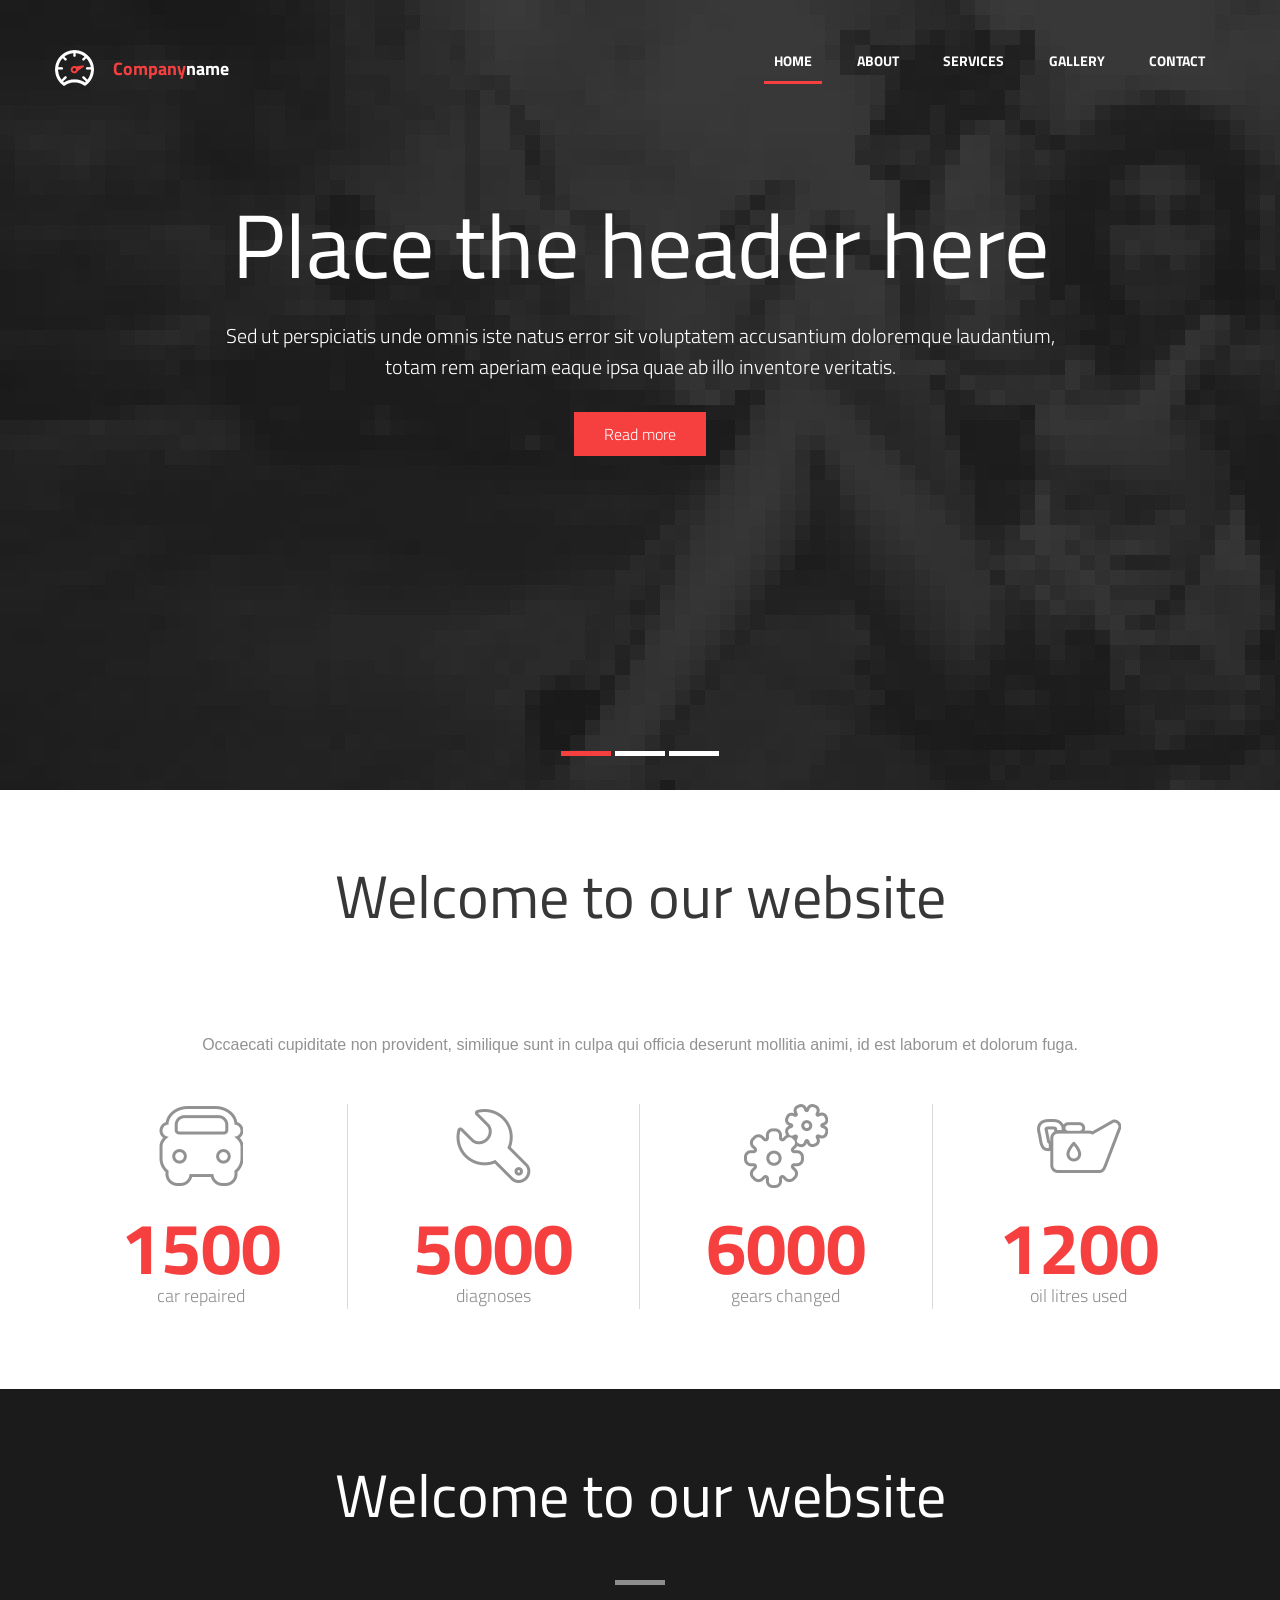
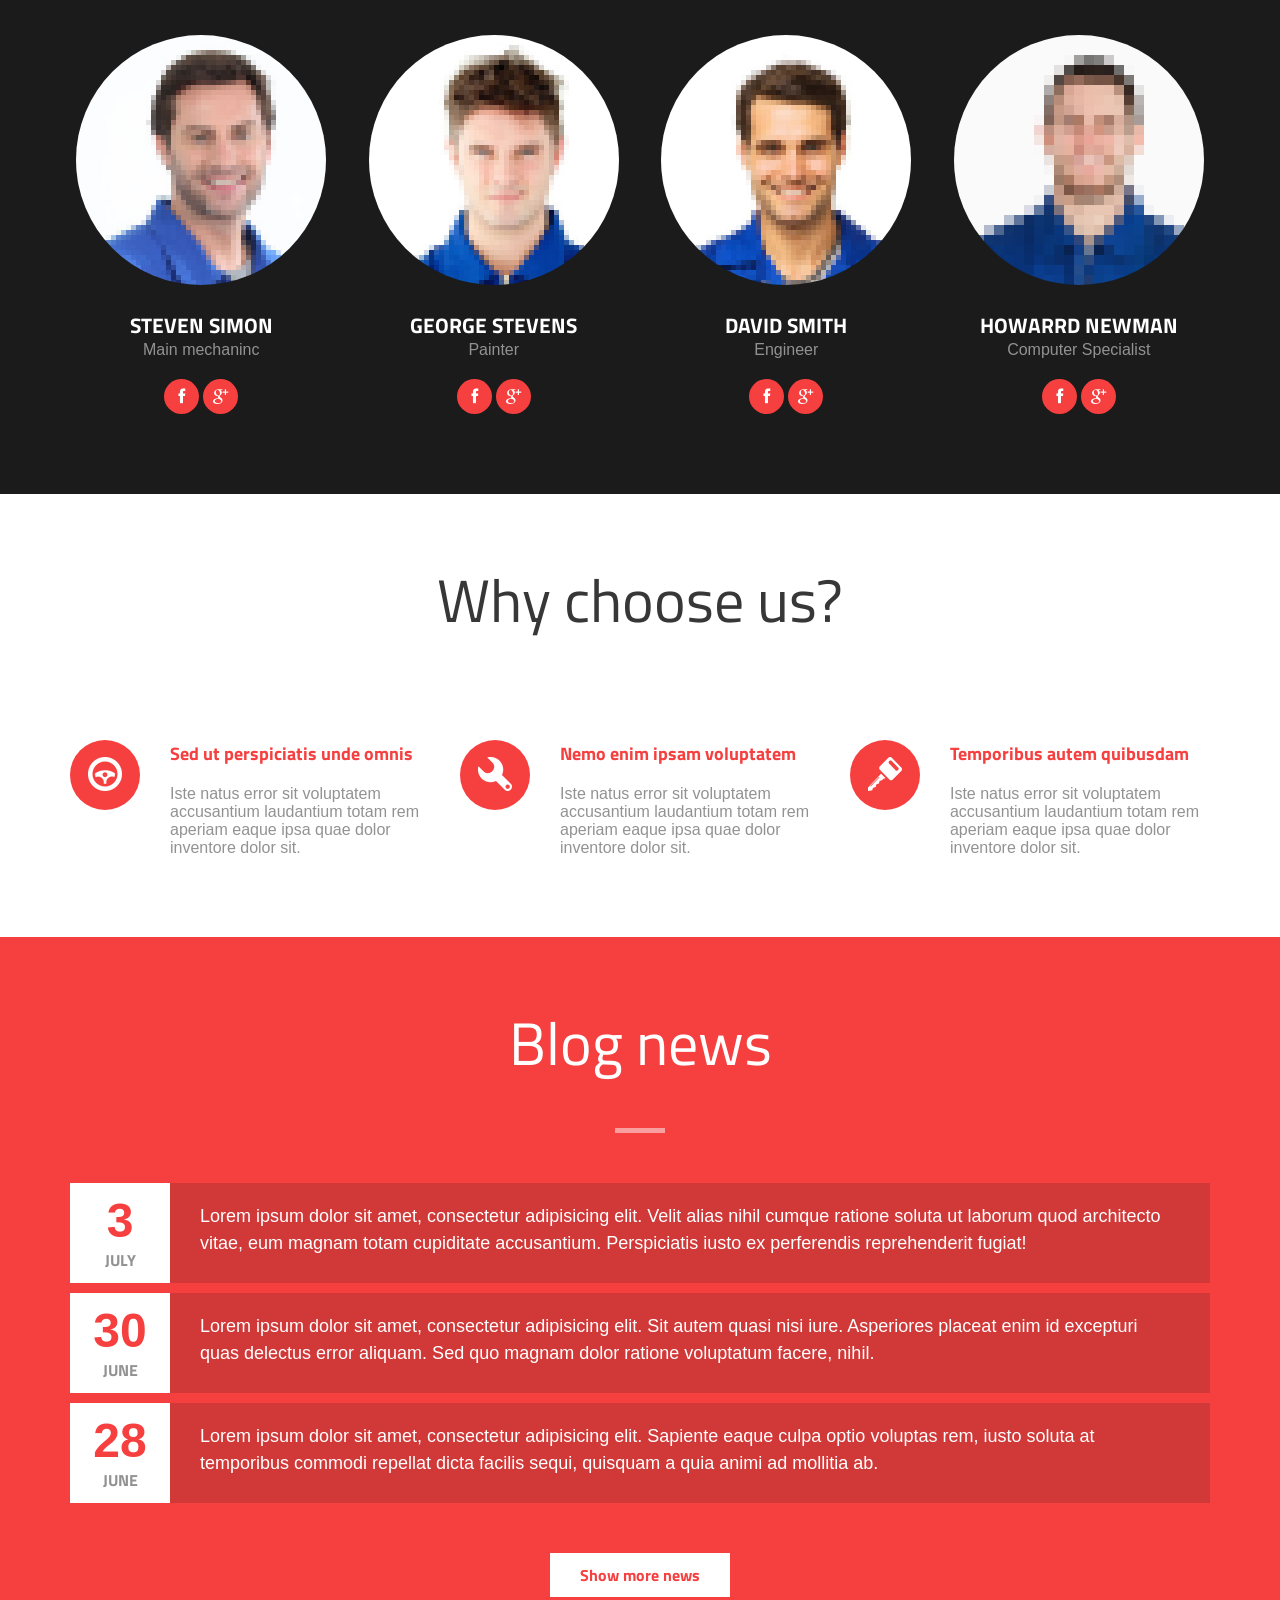
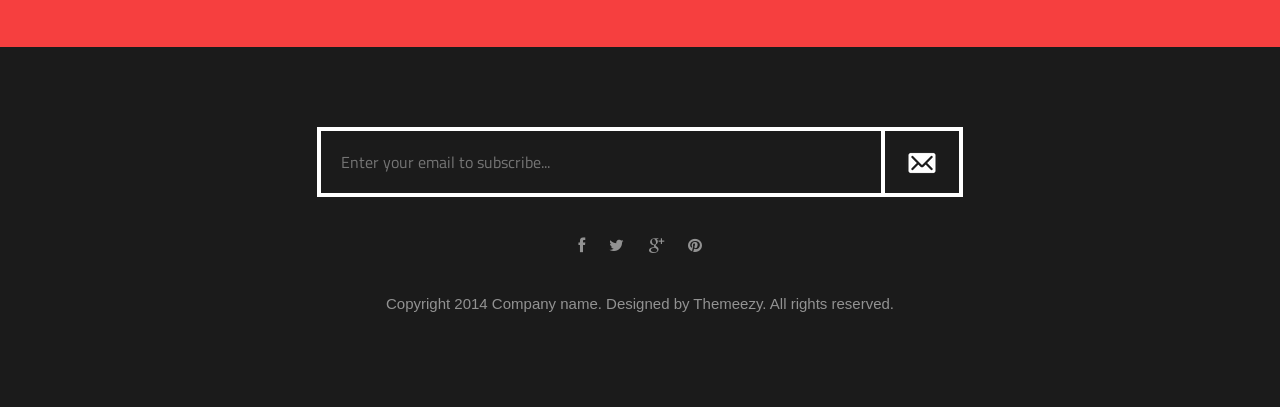
<file: new/index.html>
<!DOCTYPE html>
<html lang="en">
	<head>
		<meta charset="UTF-8">
		<meta http-equiv="X-UA-Compatible" content="IE=edge">
		<meta name="viewport" content="width=device-width, initial-scale=1.0,maximum-scale=1">
		
		<title>Car Workshop</title>
		
		<!-- Loading third party fonts -->
		<link href="http://fonts.googleapis.com/css?family=Titillium+Web:300,400,700|" rel="stylesheet" type="text/css">
		<link href="fonts/font-awesome.min.css" rel="stylesheet" type="text/css">

		<!-- Loading main css file -->
		<link rel="stylesheet" href="style.css">
		
		<!--[if lt IE 9]>
		<script src="js/ie-support/html5.js"></script>
		<script src="js/ie-support/respond.js"></script>
		<![endif]-->

	</head>


	<body class="header-collapse">
		
		<div id="site-content">
			
			<header class="site-header">
				<div class="container">
					<a id="branding" href="index.html">
						<img src="images/logo.png" alt="Company Logo" class="logo">
						<h1 class="site-title">Company<span>name</span></h1>
					</a>

					<nav class="main-navigation">
						<button type="button" class="menu-toggle"><i class="fa fa-bars"></i></button>
						<ul class="menu">
							<li class="menu-item current-menu-item"><a href="index.html">Home</a></li>
							<li class="menu-item"><a href="about.html">About</a></li>
							<li class="menu-item"><a href="services.html">Services</a></li>
							<li class="menu-item"><a href="gallery.html">Gallery</a></li>
							<li class="menu-item"><a href="contact.html">Contact</a></li>
						</ul>
					</nav>
					<nav class="mobile-navigation"></nav>
				</div>
			</header> <!-- .site-header -->

			<main class="main-content">
				<div class="hero hero-slider">
					<ul class="slides">
						<li data-bg-image="dummy/slide-1.jpg">
							<div class="container">
								<h2 class="slide-title">Place the header here</h2>
								<p class="slide-desc">Sed ut perspiciatis unde omnis iste natus error sit voluptatem accusantium doloremque laudantium, <br> totam rem aperiam eaque ipsa quae ab illo inventore veritatis.</p>
								<a href="#" class="button">Read more</a>
							</div>
						</li>
						<li data-bg-image="dummy/slide-2.jpg">
							<div class="container">
								<h2 class="slide-title">Place the slide 2 header here</h2>
								<p class="slide-desc">Sed ut perspiciatis unde omnis iste natus error sit voluptatem accusantium doloremque laudantium, <br> totam rem aperiam eaque ipsa quae ab illo inventore veritatis.</p>
								<a href="#" class="button">Read more</a>
							</div>
						</li>
						<li data-bg-image="dummy/slide-3.jpg">
							<div class="container">
								<h2 class="slide-title">Place third slide header here</h2>
								<p class="slide-desc">Sed ut perspiciatis unde omnis iste natus error sit voluptatem accusantium doloremque laudantium, <br> totam rem aperiam eaque ipsa quae ab illo inventore veritatis.</p>
								<a href="#" class="button">Read more</a>
							</div>
						</li>
					</ul>
				</div> <!-- .hero-slider -->

				<div class="fullwidth-block">
					<div class="container">
						<h2 class="section-title">Welcome to our website</h2>
						<p class="section-desc">Occaecati cupiditate non provident, similique sunt in culpa qui officia deserunt mollitia animi, id est laborum et dolorum fuga.</p>

						<div class="row">
							
							<div class="counter">
								<img src="images/icon-car.png" class="counter-icon">
								<h3 class="counter-num">1500</h3>
								<small class="counter-label">car repaired</small>
							</div>
							
							
							<div class="counter">
								<img src="images/icon-wrench.png" class="counter-icon">
								<h3 class="counter-num">5000</h3>
								<small class="counter-label">diagnoses</small>
							</div>
							
							
							<div class="counter">
								<img src="images/icon-gears.png" class="counter-icon">
								<h3 class="counter-num">6000</h3>
								<small class="counter-label">gears changed</small>
							</div>
							
							
							<div class="counter last">
								<img src="images/icon-oil.png" class="counter-icon">
								<h3 class="counter-num">1200</h3>
								<small class="counter-label">oil litres used</small>
							</div>
							
						</div>
					</div> <!-- .container -->
				</div> <!-- .fullwidth-block -->

				<div class="fullwidth-block dark-bg" data-bg-color="#1b1b1b">
					<div class="container">
						<h2 class="section-title">Welcome to our website</h2>
						<div class="row">
							<div class="col-md-3 col-sm-6">
								<div class="team">
									<figure class="team-image"><img src="dummy/person-1.jpg" alt="person-1"></figure>
									<h3 class="team-name">Steven Simon</h3>
									<small class="team-desc">Main mechaninc</small>
									<div class="team-social">
										<a href=""><i class="fa fa-facebook"></i></a>
										<a href=""><i class="fa fa-google-plus"></i></a>
									</div>
								</div>
							</div>
							<div class="col-md-3 col-sm-6">
								<div class="team">
									<figure class="team-image"><img src="dummy/person-2.jpg" alt="person-2"></figure>
									<h3 class="team-name">George Stevens</h3>
									<small class="team-desc">Painter</small>
									<div class="team-social">
										<a href=""><i class="fa fa-facebook"></i></a>
										<a href=""><i class="fa fa-google-plus"></i></a>
									</div>
								</div>
							</div>
							<div class="col-md-3 col-sm-6">
								<div class="team">
									<figure class="team-image"><img src="dummy/person-3.jpg" alt="person-3"></figure>
									<h3 class="team-name">David Smith</h3>
									<small class="team-desc">Engineer</small>
									<div class="team-social">
										<a href=""><i class="fa fa-facebook"></i></a>
										<a href=""><i class="fa fa-google-plus"></i></a>
									</div>
								</div>
							</div>
							<div class="col-md-3 col-sm-6">
								<div class="team">
									<figure class="team-image"><img src="dummy/person-4.jpg" alt="person-4"></figure>
									<h3 class="team-name">Howarrd Newman</h3>
									<small class="team-desc">Computer Specialist</small>
									<div class="team-social">
										<a href=""><i class="fa fa-facebook"></i></a>
										<a href=""><i class="fa fa-google-plus"></i></a>
									</div>
								</div>
							</div>
							
						</div> <!-- .row -->
					</div> <!-- .container -->
				</div> <!-- .fullwidth-block -->

				<div class="fullwidth-block">
					<div class="container">
						<h2 class="section-title">Why choose us?</h2>
						<div class="row">
							<div class="col-md-4">
								<div class="feature">
									<div class="feature-icon">
										<img src="images/icon-wheel-white.png">
									</div>
									<h3 class="feature-title">Sed ut perspiciatis unde omnis</h3>
									<p>Iste natus error sit voluptatem accusantium laudantium totam rem aperiam eaque ipsa quae dolor inventore dolor sit.</p>
								</div>
							</div>
							<div class="col-md-4">
								<div class="feature">
									<div class="feature-icon">
										<img src="images/icon-wrench-white.png">
									</div>
									<h3 class="feature-title">Nemo enim ipsam voluptatem</h3>
									<p>Iste natus error sit voluptatem accusantium laudantium totam rem aperiam eaque ipsa quae dolor inventore dolor sit.</p>
								</div>
							</div>
							<div class="col-md-4">
								<div class="feature">
									<div class="feature-icon">
										<img src="images/icon-key-white.png">
									</div>
									<h3 class="feature-title">Temporibus autem quibusdam</h3>
									<p>Iste natus error sit voluptatem accusantium laudantium totam rem aperiam eaque ipsa quae dolor inventore dolor sit.</p>
								</div>
							</div>
						</div> <!-- .row -->
					</div> <!-- .container -->
				</div> <!-- .fullwidth-block -->

				<div class="fullwidth-block dark-bg" data-bg-color="#f63f3f">
					<div class="container">
						<h2 class="section-title">Blog news</h2>
						<ul class="news">
							<li>
								<div class="entry-date"><span class="date">3</span><span class="month">July</span></div>
								<div class="entry-summary">Lorem ipsum dolor sit amet, consectetur adipisicing elit. Velit alias nihil cumque ratione soluta ut laborum quod architecto vitae, eum magnam totam cupiditate accusantium. Perspiciatis iusto ex perferendis reprehenderit fugiat!</div>
							</li>
							<li>
								<div class="entry-date"><span class="date">30</span><span class="month">June</span></div>
								<div class="entry-summary">Lorem ipsum dolor sit amet, consectetur adipisicing elit. Sit autem quasi nisi iure. Asperiores placeat enim id excepturi quas delectus error aliquam. Sed quo magnam dolor ratione voluptatum facere, nihil.</div>
							</li>
							<li>
								<div class="entry-date"><span class="date">28</span><span class="month">June</span></div>
								<div class="entry-summary">Lorem ipsum dolor sit amet, consectetur adipisicing elit. Sapiente eaque culpa optio voluptas rem, iusto soluta at temporibus commodi repellat dicta facilis sequi, quisquam a quia animi ad mollitia ab.</div>
							</li>
						</ul>
						<div class="text-center">
							<a href="#" class="button invert">Show more news</a>
						</div>
					</div>
				</div>

			</main> <!-- .main-content -->

			<footer class="site-footer">
				<div class="container">
					<div class="subscribe-form">
						<form action="#">
							<input type="text" placeholder="Enter your email to subscribe...">
							<button type="submit"><img src="images/icon-envelope-white.png" alt=""></button>
						</form>
					</div>
					<div class="social-links">
						<a href="#"><i class="fa fa-facebook"></i></a>
						<a href="#"><i class="fa fa-twitter"></i></a>
						<a href="#"><i class="fa fa-google-plus"></i></a>
						<a href="#"><i class="fa fa-pinterest"></i></a>
					</div>
					<div class="copy">
						<p>Copyright 2014 Company name. Designed by Themeezy. All rights reserved.</p>
					</div>
				</div>
			</footer> <!-- .site-footer -->

		</div> <!-- #site-content -->

		

		<script src="js/jquery-1.11.1.min.js"></script>
		<script src="http://maps.google.com/maps/api/js?sensor=false&amp;language=en"></script>
		<script src="js/plugins.js"></script>
		<script src="js/app.js"></script>
		
	</body>

</html>
</file>
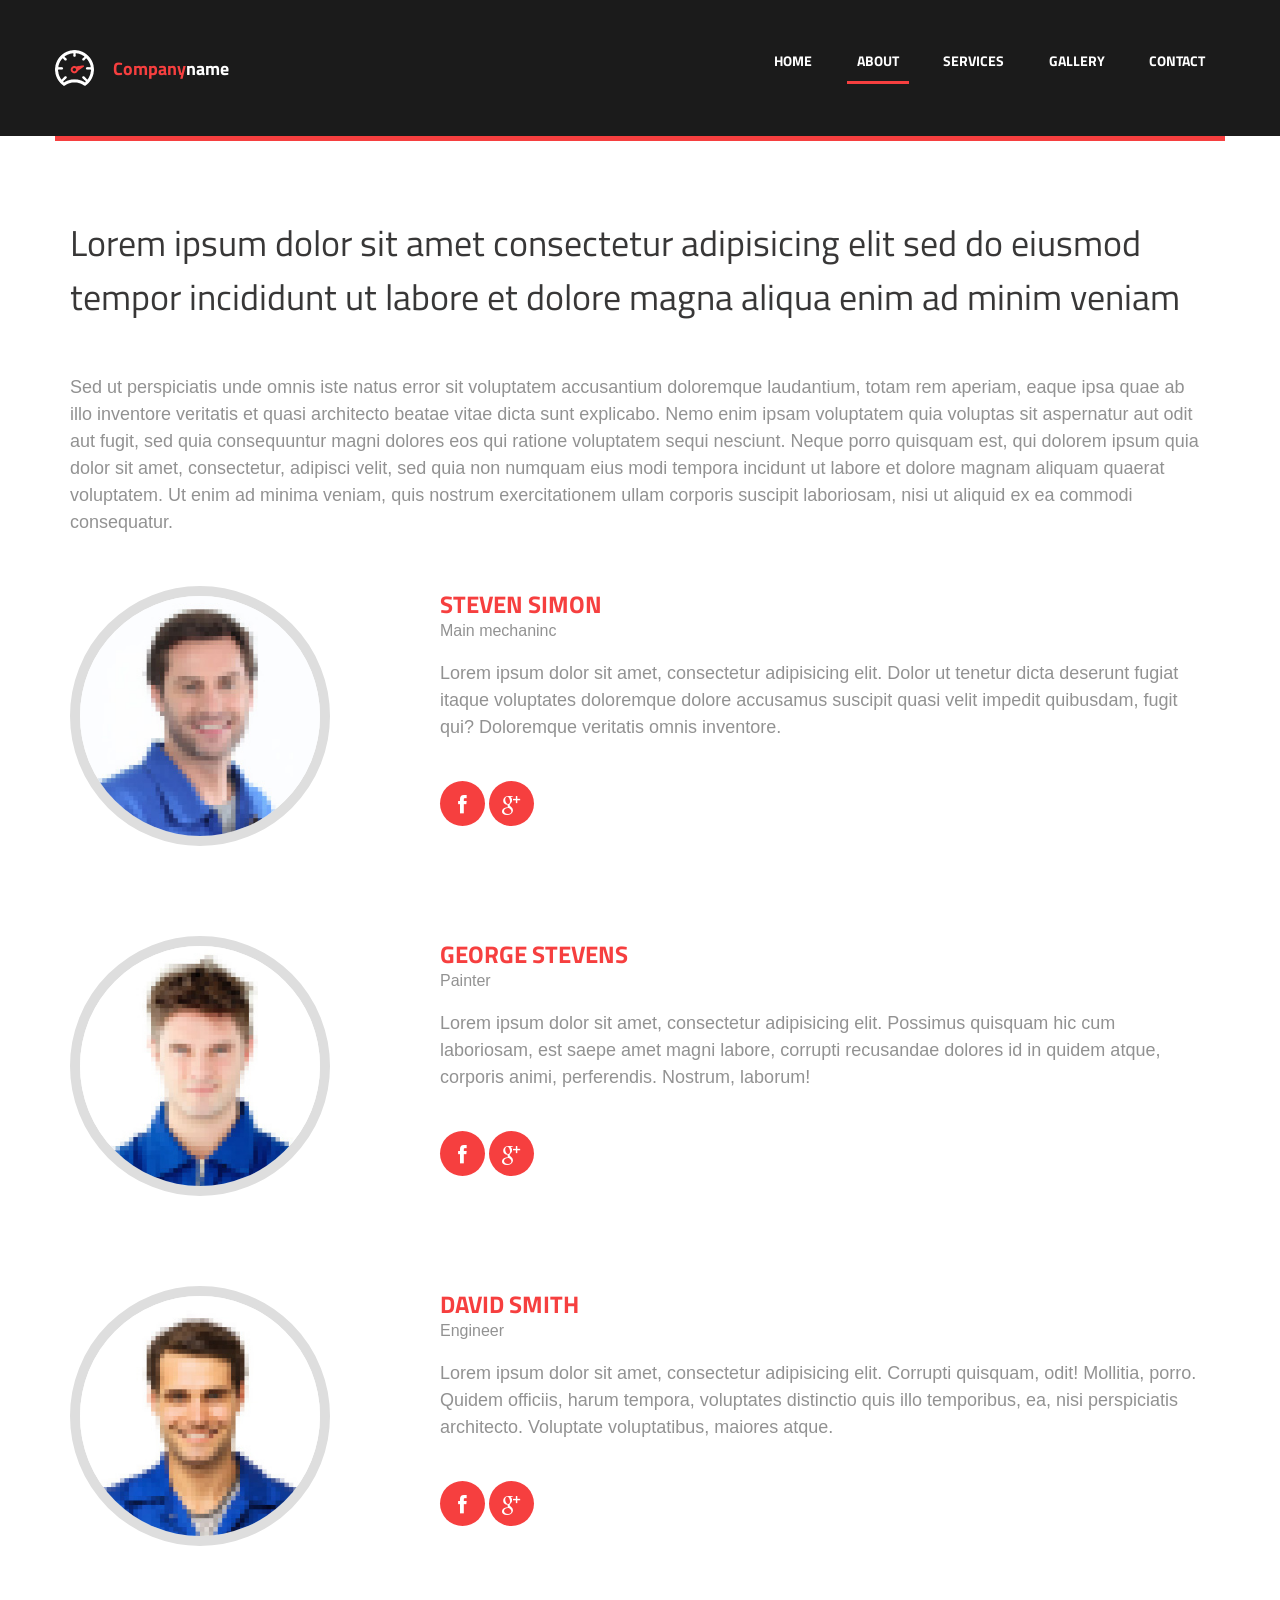
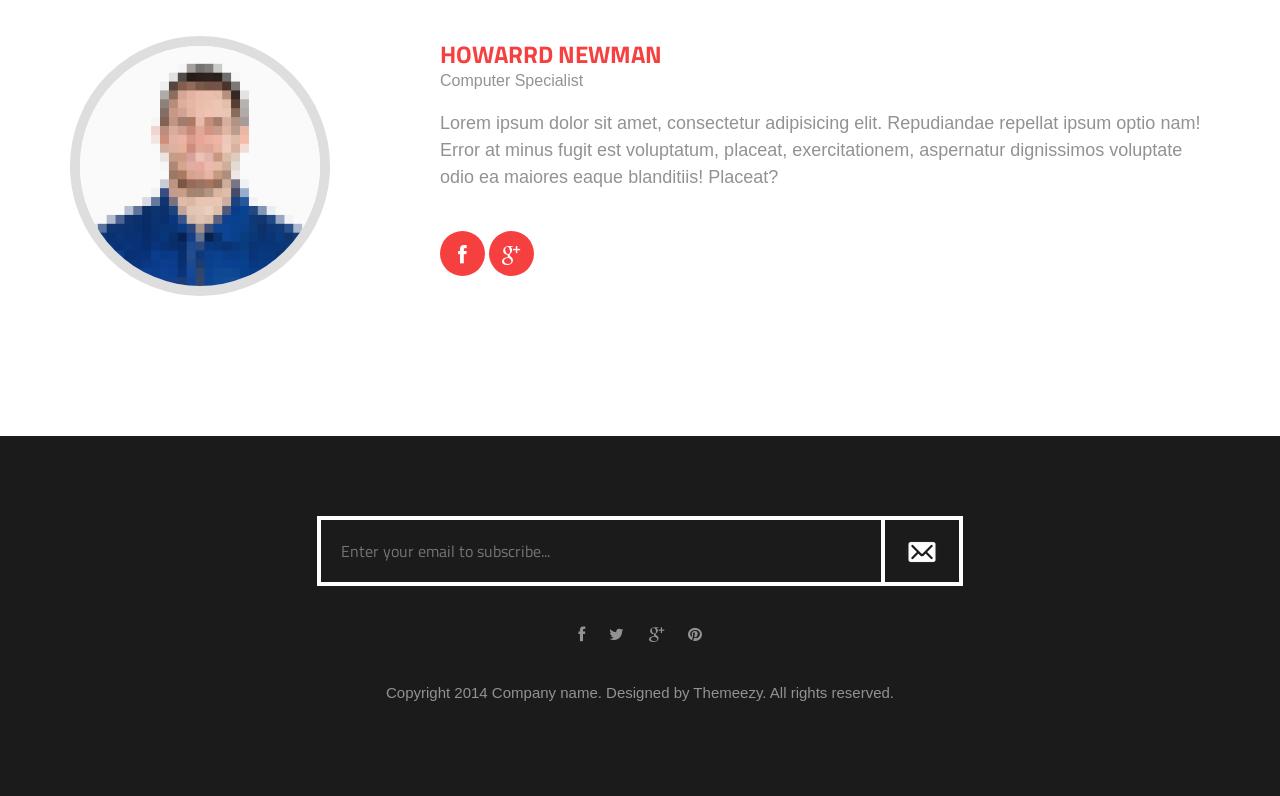
<file: new/about.html>
<!DOCTYPE html>
<html lang="en">
	<head>
		<meta charset="UTF-8">
		<meta http-equiv="X-UA-Compatible" content="IE=edge">
		<meta name="viewport" content="width=device-width, initial-scale=1.0,maximum-scale=1">
		
		<title>Car Workshop | About</title>
		
		<!-- Loading third party fonts -->
		<link href="http://fonts.googleapis.com/css?family=Titillium+Web:300,400,700|" rel="stylesheet" type="text/css">
		<link href="fonts/font-awesome.min.css" rel="stylesheet" type="text/css">

		<!-- Loading main css file -->
		<link rel="stylesheet" href="style.css">
		
		<!--[if lt IE 9]>
		<script src="js/ie-support/html5.js"></script>
		<script src="js/ie-support/respond.js"></script>
		<![endif]-->

	</head>


	<body>
		
		<div id="site-content">
			
			<header class="site-header">
				<div class="container">
					<a id="branding" href="index.html">
						<img src="images/logo.png" alt="Company Logo" class="logo">
						<h1 class="site-title">Company<span>name</span></h1>
					</a>

					<nav class="main-navigation">
						<button type="button" class="menu-toggle"><i class="fa fa-bars"></i></button>
						<ul class="menu">
							<li class="menu-item"><a href="index.html">Home</a></li>
							<li class="menu-item current-menu-item"><a href="about.html">About</a></li>
							<li class="menu-item"><a href="services.html">Services</a></li>
							<li class="menu-item"><a href="gallery.html">Gallery</a></li>
							<li class="menu-item"><a href="contact.html">Contact</a></li>
						</ul>
					</nav>
					<nav class="mobile-navigation"></nav>
				</div>
			</header> <!-- .site-header -->

			<main class="main-content">
				
				<div class="fullwidth-block content">
					<div class="container">
						<h2 class="entry-title">Lorem ipsum dolor sit amet consectetur adipisicing elit sed do eiusmod tempor incididunt ut labore et dolore magna aliqua enim ad minim veniam</h2>
						<p>Sed ut perspiciatis unde omnis iste natus error sit voluptatem accusantium doloremque laudantium, totam rem aperiam, eaque ipsa quae ab illo inventore veritatis et quasi architecto beatae vitae dicta sunt explicabo. Nemo enim ipsam voluptatem quia voluptas sit aspernatur aut odit aut fugit, sed quia consequuntur magni dolores eos qui ratione voluptatem sequi nesciunt. Neque porro quisquam est, qui dolorem ipsum quia dolor sit amet, consectetur, adipisci velit, sed quia non numquam eius modi tempora incidunt ut labore et dolore magnam aliquam quaerat voluptatem. Ut enim ad minima veniam, quis nostrum exercitationem ullam corporis suscipit laboriosam, nisi ut aliquid ex ea commodi consequatur.</p>

						<div class="team image-left">
							<figure class="team-image"><img src="dummy/person-1.jpg" alt="person-1"></figure>
							<h3 class="team-name">Steven Simon</h3>
							<small class="team-desc">Main mechaninc</small>
							<p>Lorem ipsum dolor sit amet, consectetur adipisicing elit. Dolor ut tenetur dicta deserunt fugiat itaque voluptates doloremque dolore accusamus suscipit quasi velit impedit quibusdam, fugit qui? Doloremque veritatis omnis inventore.</p>
							<div class="team-social">
								<a href=""><i class="fa fa-facebook"></i></a>
								<a href=""><i class="fa fa-google-plus"></i></a>
							</div>
						</div>
						<div class="team image-left">
							<figure class="team-image"><img src="dummy/person-2.jpg" alt="person-2"></figure>
							<h3 class="team-name">George Stevens</h3>
							<small class="team-desc">Painter</small>
							<p>Lorem ipsum dolor sit amet, consectetur adipisicing elit. Possimus quisquam hic cum laboriosam, est saepe amet magni labore, corrupti recusandae dolores id in quidem atque, corporis animi, perferendis. Nostrum, laborum!</p>
							<div class="team-social">
								<a href=""><i class="fa fa-facebook"></i></a>
								<a href=""><i class="fa fa-google-plus"></i></a>
							</div>
						</div>
						<div class="team image-left">
							<figure class="team-image"><img src="dummy/person-3.jpg" alt="person-3"></figure>
							<h3 class="team-name">David Smith</h3>
							<small class="team-desc">Engineer</small>
							<p>Lorem ipsum dolor sit amet, consectetur adipisicing elit. Corrupti quisquam, odit! Mollitia, porro. Quidem officiis, harum tempora, voluptates distinctio quis illo temporibus, ea, nisi perspiciatis architecto. Voluptate voluptatibus, maiores atque.</p>
							<div class="team-social">
								<a href=""><i class="fa fa-facebook"></i></a>
								<a href=""><i class="fa fa-google-plus"></i></a>
							</div>
						</div>
						<div class="team image-left">
							<figure class="team-image"><img src="dummy/person-4.jpg" alt="person-4"></figure>
							<h3 class="team-name">Howarrd Newman</h3>
							<small class="team-desc">Computer Specialist</small>
							<p>Lorem ipsum dolor sit amet, consectetur adipisicing elit. Repudiandae repellat ipsum optio nam! Error at minus fugit est voluptatum, placeat, exercitationem, aspernatur dignissimos voluptate odio ea maiores eaque blanditiis! Placeat?</p>
							<div class="team-social">
								<a href=""><i class="fa fa-facebook"></i></a>
								<a href=""><i class="fa fa-google-plus"></i></a>
							</div>
						</div>
					</div>
				</div>

			</main> <!-- .main-content -->

			<footer class="site-footer">
				<div class="container">
					<div class="subscribe-form">
						<form action="#">
							<input type="text" placeholder="Enter your email to subscribe...">
							<button type="submit"><img src="images/icon-envelope-white.png" alt=""></button>
						</form>
					</div>
					<div class="social-links">
						<a href="#"><i class="fa fa-facebook"></i></a>
						<a href="#"><i class="fa fa-twitter"></i></a>
						<a href="#"><i class="fa fa-google-plus"></i></a>
						<a href="#"><i class="fa fa-pinterest"></i></a>
					</div>
					<div class="copy">
						<p>Copyright 2014 Company name. Designed by Themeezy. All rights reserved.</p>
					</div>
				</div>
			</footer> <!-- .site-footer -->

		</div> <!-- #site-content -->

		

		<script src="js/jquery-1.11.1.min.js"></script>
		<script src="http://maps.google.com/maps/api/js?sensor=false&amp;language=en"></script>
		<script src="js/plugins.js"></script>
		<script src="js/app.js"></script>
		
	</body>

</html>
</file>
<file: new/style.css>
/*!
 * Project_Name: Themezy Car Workshop
 * Author: Themezy
 * Email: info@themezy.com
 * URL: http://themezy.com
 */
article,
aside,
details,
figcaption,
figure,
footer,
header,
hgroup,
nav,
section,
summary {
  display: block; }

audio,
canvas,
video {
  display: inline-block; }

audio:not([controls]) {
  display: none;
  height: 0; }

[hidden], template {
  display: none; }

html {
  background: #fff;
  color: #000;
  -webkit-text-size-adjust: 100%;
  -ms-text-size-adjust: 100%; }

html,
button,
input,
select,
textarea {
  font-family: sans-serif; }

body {
  margin: 0; }

a {
  background: transparent; }
  a:focus {
    outline: thin dotted; }
  a:hover, a:active {
    outline: 0; }

h1 {
  font-size: 2em;
  margin: 0.67em 0; }

h2 {
  font-size: 1.5em;
  margin: 0.83em 0; }

h3 {
  font-size: 1.17em;
  margin: 1em 0; }

h4 {
  font-size: 1em;
  margin: 1.33em 0; }

h5 {
  font-size: 0.83em;
  margin: 1.67em 0; }

h6 {
  font-size: 0.75em;
  margin: 2.33em 0; }

abbr[title] {
  border-bottom: 1px dotted; }

b,
strong {
  font-weight: bold; }

dfn {
  font-style: italic; }

mark {
  background: #ff0;
  color: #000; }

code,
kbd,
pre,
samp {
  font-family: monospace, serif;
  font-size: 1em; }

pre {
  white-space: pre;
  white-space: pre-wrap;
  word-wrap: break-word; }

q {
  quotes: "\201C" "\201D" "\2018" "\2019"; }

q:before,
q:after {
  content: '';
  content: none; }

small {
  font-size: 80%; }

sub,
sup {
  font-size: 75%;
  line-height: 0;
  position: relative;
  vertical-align: baseline; }

sup {
  top: -0.5em; }

sub {
  bottom: -0.25em; }

img {
  border: 0; }

svg:not(:root) {
  overflow: hidden; }

figure {
  margin: 0; }

fieldset {
  border: 1px solid #c0c0c0;
  margin: 0 2px;
  padding: 0.35em 0.625em 0.75em; }

legend {
  border: 0;
  padding: 0;
  white-space: normal; }

button,
input,
select,
textarea {
  font-family: inherit;
  font-size: 100%;
  margin: 0;
  vertical-align: baseline; }

button,
input {
  line-height: normal; }

button,
select {
  text-transform: none; }

button,
html input[type="button"],
input[type="reset"],
input[type="submit"] {
  -webkit-appearance: button;
  cursor: pointer; }

button[disabled],
input[disabled] {
  cursor: default; }

input[type="checkbox"],
input[type="radio"] {
  box-sizing: border-box;
  padding: 0; }

input[type="search"] {
  -webkit-appearance: textfield;
  -moz-box-sizing: content-box;
  -webkit-box-sizing: content-box;
  box-sizing: content-box; }

input[type="search"]::-webkit-search-cancel-button,
input[type="search"]::-webkit-search-decoration {
  -webkit-appearance: none; }

button::-moz-focus-inner, input::-moz-focus-inner {
  border: 0;
  padding: 0; }

textarea {
  overflow: auto;
  vertical-align: top; }

table {
  border-collapse: collapse;
  border-spacing: 0; }

*, *:before, *:after {
  box-sizing: border-box; }

/*
 * Global Styles
 */
body {
  font-family: Arial, sans-serif;
  font-size: 16px;
  font-weight: 300;
  line-height: normal;
  color: #929292; }
  @media screen and (max-width: 990px) {
    body {
      font-size: 90%; } }
  @media screen and (max-width: 768px) {
    body {
      font-size: 80%; } }

h1, h2, h3, h4, h5, h6 {
  font-family: "Titillium Web", "Open Sans", sans-serif;
  color: #383737;
  margin-top: 0; }

a {
  text-decoration: none; }

address {
  font-style: normal; }

p {
  margin-top: 0; }

.text-center {
  text-align: center; }

form input:not([type="submit"]), form select, form textarea {
  border: 2px solid #e1e1e1;
  padding: 10px 10px 10px 40px;
  background-position: -5px 12px;
  background-repeat: no-repeat;
  display: block;
  font-family: "Titillium Web", "Open Sans", sans-serif;
  margin-bottom: 10px;
  width: 100%;
  outline: none;
  transition: .3s ease; }
  form input:not([type="submit"]):hover, form input:not([type="submit"]):focus, form select:hover, form select:focus, form textarea:hover, form textarea:focus {
    border-color: #f63f3f; }
form input[type="submit"] {
  padding: 10px 20px;
  background: #f63f3f;
  color: white;
  font-family: "Titillium Web", "Open Sans", sans-serif;
  border: none;
  outline: none; }
  form input[type="submit"]:hover, form input[type="submit"]:active, form input[type="submit"]:focus {
    background-color: #f87070; }

/*
 * Reusable Components Style
 */
/* button */
.button {
  display: inline-block;
  padding: 10px 30px;
  background-color: #f63f3f;
  color: white;
  font-family: "Titillium Web", "Open Sans", sans-serif;
  transition: .3s ease; }
  .button.invert {
    background-color: white;
    color: #f63f3f;
    font-weight: 700; }
    .button.invert:hover {
      background-color: rgba(255, 255, 255, 0.8); }
  .button:hover {
    background-color: #f86666; }

/* fullwidth-block */
.fullwidth-block {
  padding: 30px 0 50px;
  overflow: hidden; }

/* section title */
.section-title {
  font-size: 60px;
  font-size: 3.75em;
  padding-bottom: 45px;
  position: relative;
  text-align: center;
  font-weight: 400;
  margin: 30px 0 50px;
  color: #383737; }
  .dark-bg .section-title {
    color: white; }
  .section-title:after {
    content: " ";
    width: 50px;
    height: 5px;
    background-color: rgba(255, 255, 255, 0.5);
    position: absolute;
    left: 0;
    right: 0;
    bottom: 0;
    margin: auto; }

/* section description */
.section-desc {
  text-align: center;
  margin-top: 0;
  margin-bottom: 50px; }

/* Counter */
.counter {
  margin-bottom: 30px;
  border-right: 1px solid #dadada;
  text-align: center; }
  @media screen and (max-width: 640px) {
    .counter {
      border-right: none; } }
  .counter.last {
    border-right: none; }
  .counter .counter-icon {
    margin-bottom: 20px; }
  .counter .counter-num {
    font-size: 72px;
    font-size: 4.5em;
    margin-bottom: 0;
    color: #f63f3f;
    line-height: 70px; }
  .counter .counter-label {
    font-size: 18px;
    font-size: 1.125em;
    font-family: "Titillium Web", "Open Sans", sans-serif; }

/* Team */
.team {
  text-align: center;
  margin-bottom: 30px; }
  .team .team-image {
    overflow: hidden;
    border-radius: 50%;
    margin-bottom: 20px;
    width: 250px;
    height: 250px;
    display: inline-block; }
    .team .team-image img {
      display: block; }
  .team .team-name {
    font-size: 21px;
    font-size: 1.3125em;
    color: white;
    text-transform: uppercase;
    margin-bottom: 0; }
  .team .team-desc {
    font-size: 16px;
    font-size: 1em; }
  .team .team-social {
    margin-top: 20px; }
    .team .team-social a {
      width: 35px;
      height: 35px;
      border-radius: 50%;
      display: inline-block;
      background-color: #f63f3f;
      color: white;
      text-align: center;
      line-height: 2.3;
      transition: .3s ease; }
      .team .team-social a:hover {
        background-color: #f87070; }
  .team.image-left {
    padding-left: 370px;
    position: relative;
    min-height: 250px;
    text-align: left;
    margin: 50px 0 100px;
    box-sizing: padding-box; }
    @media screen and (max-width: 990px) {
      .team.image-left {
        padding-left: 300px; } }
    @media screen and (max-width: 640px) {
      .team.image-left {
        padding-left: 0;
        text-align: center; } }
    .team.image-left .team-image {
      width: 260px;
      height: 260px;
      border: 10px solid #dedede;
      position: absolute;
      left: 0;
      top: 0; }
      @media screen and (max-width: 640px) {
        .team.image-left .team-image {
          position: relative;
          margin: 0 auto 30px; } }
      .team.image-left .team-image img {
        width: 100%;
        max-width: 100%; }
    .team.image-left .team-name {
      text-transform: uppercase;
      color: #f63f3f;
      font-size: 24px;
      font-size: 1.5em; }
    .team.image-left .team-desc {
      display: block;
      margin-bottom: 20px; }
    .team.image-left .team-social a {
      width: 45px;
      height: 45px;
      line-height: 2.4;
      font-size: 20px;
      font-size: 1.25em; }

/* feature */
.feature-grid {
  *zoom: 1; }
  .feature-grid:after {
    content: " ";
    clear: both;
    display: block;
    overflow: hidden;
    height: 0; }

.feature {
  margin-bottom: 30px;
  padding-left: 100px;
  position: relative; }
  .feature .feature-icon {
    position: absolute;
    top: 0;
    left: 0;
    width: 70px;
    height: 70px;
    border-radius: 50%;
    background-color: #f63f3f;
    text-align: center;
    line-height: 5.8; }
    .feature .feature-icon img {
      display: inline-block; }
  .feature .feature-title {
    font-size: 18px;
    font-size: 1.125em;
    color: #f63f3f; }
  .feature-grid .feature {
    background: #1b1b1b;
    margin-bottom: 0;
    padding: 50px 30px !important;
    text-align: center; }
    .feature-grid .feature:nth-child(even) {
      background-color: #242424; }
    .feature-grid .feature .feature-image {
      margin-bottom: 20px; }
    .feature-grid .feature .feature-title {
      font-size: 36px;
      font-size: 2.25em;
      margin-bottom: 10px;
      color: white;
      text-transform: uppercase;
      white-space: nowrap;
      display: inline-block;
      width: 100%;
      overflow: hidden;
      text-overflow: ellipsis; }
    .feature-grid .feature p {
      margin-bottom: 0; }

/* news */
.news {
  list-style: none;
  padding-left: 0;
  margin: 0 0 50px; }
  .news li {
    position: relative;
    padding-left: 100px;
    min-height: 100px;
    margin-bottom: 10px; }
    .news li .entry-date {
      position: absolute;
      display: block;
      left: 0;
      top: 0;
      width: 100px;
      height: 100%;
      background-color: white;
      text-align: center;
      padding-top: 10px; }
      .news li .entry-date .date {
        color: #f63f3f;
        font-size: 48px;
        font-size: 3em;
        font-weight: 700;
        display: block; }
      .news li .entry-date .month {
        font-family: "Titillium Web", "Open Sans", sans-serif;
        text-transform: uppercase;
        font-weight: 700; }
    .news li .entry-summary {
      padding: 20px 30px;
      color: white;
      background-color: #d13939;
      min-height: 100px;
      font-size: 18px;
      font-size: 1.125em;
      line-height: 1.5; }

/* Gallery item */
.gallery-item {
  margin-bottom: 30px; }
  .gallery-item .featured-image {
    position: relative;
    margin-bottom: 0; }
    .gallery-item .featured-image img {
      display: block;
      width: 100%;
      max-width: 100%; }
    .gallery-item .featured-image figcaption {
      position: absolute;
      width: 100%;
      bottom: 0;
      padding: 10px 20px;
      color: white;
      font-family: "Titillium Web", "Open Sans", sans-serif;
      background-color: #1b1b1b;
      border-bottom: 3px solid #f63f3f; }

/* Filterable nav */
.filterable-nav {
  display: inline-block;
  margin: 0 auto;
  padding: 0 80px;
  border: 2px solid #dfdfdf;
  margin-bottom: 50px; }
  .filterable-nav .mobile-filter {
    display: none; }
  .filterable-nav a {
    padding: 20px 10px;
    display: inline-block;
    margin-bottom: -2px;
    color: #dfdfdf;
    text-transform: uppercase;
    font-family: "Titillium Web", "Open Sans", sans-serif;
    border-bottom: 1px solid transparent;
    transition: .3s ease; }
    .filterable-nav a.current, .filterable-nav a:hover {
      border-bottom: 2px solid #f63f3f;
      color: #f63f3f; }

/* Filterable items */
.filterable-items .filterable-item {
  transition-property: transform, opacity;
  transition-duration: .3s; }

.filterable-items {
  margin: 0 -15px; }

.filterable-item {
  padding: 0 15px;
  width: 33.3333%;
  float: left; }
  @media screen and (max-width: 768px) {
    .filterable-item {
      width: 50%; } }
  @media screen and (max-width: 480px) {
    .filterable-item {
      width: 100%; } }

/**** disabling Isotope CSS3 transitions ****/
/* line 435, ../sass/template/_components.scss */
.filterable-items.no-transition,
.filterable-items.no-transition .filterable-item,
.filterable-items .filterable-item.no-transition {
  -webkit-transition-duration: 0s;
  -moz-transition-duration: 0s;
  -ms-transition-duration: 0s;
  -o-transition-duration: 0s;
  transition-duration: 0s; }

.contact-form {
  margin-bottom: 50px; }
  .contact-form #name {
    background-image: url("images/icon-contact-name.png"); }
    @media all and (-webkit-min-device-pixel-ratio: 1.5), all and (-o-min-device-pixel-ratio: 3 / 2), all and (min--moz-device-pixel-ratio: 1.5), all and (min-device-pixel-ratio: 1.5) {
      .contact-form #name {
        background-image: url("images/icon-contact-name@2x.png");
        background-size: 38px 19px; } }
  .contact-form #email {
    background-image: url("images/icon-contact-email.png"); }
    @media all and (-webkit-min-device-pixel-ratio: 1.5), all and (-o-min-device-pixel-ratio: 3 / 2), all and (min--moz-device-pixel-ratio: 1.5), all and (min-device-pixel-ratio: 1.5) {
      .contact-form #email {
        background-image: url("images/icon-contact-email@2x.png");
        background-size: 36px 19px; } }
  .contact-form #website {
    background-image: url("images/icon-contact-globe.png"); }
    @media all and (-webkit-min-device-pixel-ratio: 1.5), all and (-o-min-device-pixel-ratio: 3 / 2), all and (min--moz-device-pixel-ratio: 1.5), all and (min-device-pixel-ratio: 1.5) {
      .contact-form #website {
        background-image: url("images/icon-contact-globe@2x.png");
        background-size: 36px 19px; } }
  .contact-form #message {
    background-image: url("images/icon-contact-pencil.png");
    min-height: 200px; }
    @media all and (-webkit-min-device-pixel-ratio: 1.5), all and (-o-min-device-pixel-ratio: 3 / 2), all and (min--moz-device-pixel-ratio: 1.5), all and (min-device-pixel-ratio: 1.5) {
      .contact-form #message {
        background-image: url("images/icon-contact-pencil@2x.png");
        background-size: 36px 19px; } }

.map {
  min-height: 350px; }

address {
  background: #1b1b1b;
  color: white;
  font-family: "Titillium Web", "Open Sans", sans-serif;
  border-bottom: 3px solid #f63f3f;
  padding: 10px 20px;
  font-size: 14px;
  font-size: 0.875em; }
  address a {
    color: white;
    margin-left: 20px; }

/* IMAGE LIGHTBOX SELECTOR */
#imagelightbox {
  cursor: pointer;
  position: fixed;
  z-index: 10000;
  -ms-touch-action: none;
  touch-action: none;
  -webkit-box-shadow: 0 0 3.125em rgba(0, 0, 0, 0.75);
  /* 50 */
  box-shadow: 0 0 3.125em rgba(0, 0, 0, 0.75);
  /* 50 */ }

/* ACTIVITY INDICATION */
#imagelightbox-loading,
#imagelightbox-loading div {
  border-radius: 50%; }

#imagelightbox-loading {
  width: 2.5em;
  /* 40 */
  height: 2.5em;
  /* 40 */
  background-color: #444;
  background-color: rgba(0, 0, 0, 0.5);
  position: fixed;
  z-index: 10003;
  top: 50%;
  left: 50%;
  padding: 0.625em;
  /* 10 */
  margin: -1.25em 0 0 -1.25em;
  /* 20 */
  -webkit-box-shadow: 0 0 2.5em rgba(0, 0, 0, 0.75);
  /* 40 */
  box-shadow: 0 0 2.5em rgba(0, 0, 0, 0.75);
  /* 40 */ }

#imagelightbox-loading div {
  width: 1.25em;
  /* 20 */
  height: 1.25em;
  /* 20 */
  background-color: #fff;
  -webkit-animation: imagelightbox-loading .5s ease infinite;
  animation: imagelightbox-loading .5s ease infinite; }

@-webkit-keyframes imagelightbox-loading {
  from {
    opacity: .5;
    -webkit-transform: scale(0.75); }
  50% {
    opacity: 1;
    -webkit-transform: scale(1); }
  to {
    opacity: .5;
    -webkit-transform: scale(0.75); } }
@keyframes imagelightbox-loading {
  from {
    opacity: .5;
    transform: scale(0.75); }
  50% {
    opacity: 1;
    transform: scale(1); }
  to {
    opacity: .5;
    transform: scale(0.75); } }
/* OVERLAY */
#imagelightbox-overlay {
  background-color: #fff;
  background-color: rgba(255, 255, 255, 0.9);
  position: fixed;
  z-index: 9998;
  top: 0;
  right: 0;
  bottom: 0;
  left: 0; }

/* "CLOSE" BUTTON */
#imagelightbox-close {
  width: 2.5em;
  /* 40 */
  height: 2.5em;
  /* 40 */
  text-align: left;
  border: none;
  background-color: #666;
  border-radius: 50%;
  position: fixed;
  z-index: 10002;
  top: 2.5em;
  /* 40 */
  right: 2.5em;
  /* 40 */
  -webkit-transition: color .3s ease;
  transition: color .3s ease; }

#imagelightbox-close:hover,
#imagelightbox-close:focus {
  background-color: #111; }

#imagelightbox-close:before,
#imagelightbox-close:after {
  width: 2px;
  background-color: #fff;
  content: '';
  position: absolute;
  top: 20%;
  bottom: 20%;
  left: 50%;
  margin-left: -1px; }

#imagelightbox-close:before {
  -webkit-transform: rotate(45deg);
  -ms-transform: rotate(45deg);
  transform: rotate(45deg); }

#imagelightbox-close:after {
  -webkit-transform: rotate(-45deg);
  -ms-transform: rotate(-45deg);
  transform: rotate(-45deg); }

/* CAPTION */
#imagelightbox-caption {
  text-align: center;
  color: #fff;
  background-color: #666;
  position: fixed;
  z-index: 10001;
  left: 0;
  right: 0;
  bottom: 0;
  padding: 0.625em;
  /* 10 */ }

/* NAVIGATION */
#imagelightbox-nav {
  background-color: #444;
  background-color: rgba(0, 0, 0, 0.5);
  border-radius: 20px;
  position: fixed;
  z-index: 10001;
  left: 50%;
  bottom: 3.75em;
  /* 60 */
  padding: 0.313em;
  /* 5 */
  -webkit-transform: translateX(-50%);
  -ms-transform: translateX(-50%);
  transform: translateX(-50%); }

#imagelightbox-nav button {
  width: 1em;
  /* 20 */
  height: 1em;
  /* 20 */
  background-color: transparent;
  border: 1px solid #fff;
  border-radius: 50%;
  display: inline-block;
  margin: 0 0.313em;
  /* 5 */ }

#imagelightbox-nav button.active {
  background-color: #fff; }

/* ARROWS */
.imagelightbox-arrow {
  width: 3.75em;
  /* 60 */
  height: 7.5em;
  /* 120 */
  background-color: #444;
  background-color: rgba(0, 0, 0, 0.5);
  vertical-align: middle;
  display: none;
  position: fixed;
  z-index: 10001;
  top: 50%;
  margin-top: -3.75em;
  /* 60 */
  border: none; }

.imagelightbox-arrow:hover,
.imagelightbox-arrow:focus {
  background-color: #666;
  background-color: rgba(0, 0, 0, 0.75); }

.imagelightbox-arrow:active {
  background-color: #111; }

.imagelightbox-arrow-left {
  left: 2.5em;
  /* 40 */ }

.imagelightbox-arrow-right {
  right: 2.5em;
  /* 40 */ }

.imagelightbox-arrow:before {
  width: 0;
  height: 0;
  border: 1em solid transparent;
  content: '';
  display: inline-block;
  margin-bottom: -0.125em;
  /* 2 */ }

.imagelightbox-arrow-left:before {
  border-left: none;
  border-right-color: #fff;
  margin-left: -0.313em;
  /* 5 */ }

.imagelightbox-arrow-right:before {
  border-right: none;
  border-left-color: #fff;
  margin-right: -0.313em;
  /* 5 */ }

#imagelightbox-loading,
#imagelightbox-overlay,
#imagelightbox-close,
#imagelightbox-caption,
#imagelightbox-nav,
.imagelightbox-arrow {
  -webkit-animation: fade-in .25s linear;
  animation: fade-in .25s linear; }

@-webkit-keyframes fade-in {
  from {
    opacity: 0; }
  to {
    opacity: 1; } }
@keyframes fade-in {
  from {
    opacity: 0; }
  to {
    opacity: 1; } }
@media only screen and (max-width: 41.25em) {
  #container {
    width: 100%; }

  #imagelightbox-close {
    top: 1.25em;
    /* 20 */
    right: 1.25em;
    /* 20 */ }

  #imagelightbox-nav {
    bottom: 1.25em;
    /* 20 */ }

  .imagelightbox-arrow {
    width: 2.5em;
    /* 40 */
    height: 3.75em;
    /* 60 */
    margin-top: -2.75em;
    /* 30 */ }

  .imagelightbox-arrow-left {
    left: 1.25em;
    /* 20 */ }

  .imagelightbox-arrow-right {
    right: 1.25em;
    /* 20 */ } }
@media only screen and (max-width: 20em) {
  .imagelightbox-arrow-left {
    left: 0; }

  .imagelightbox-arrow-right {
    right: 0; } }
.container {
  margin-right: auto;
  margin-left: auto;
  padding-left: 15px;
  padding-right: 15px;
  *zoom: 1; }
  .container:after {
    content: " ";
    clear: both;
    display: block;
    overflow: hidden;
    height: 0; }
  @media (min-width: 768px) {
    .container {
      width: 750px; } }
  @media (min-width: 992px) {
    .container {
      width: 970px; } }
  @media (min-width: 1200px) {
    .container {
      width: 1170px; } }

.container-fluid {
  margin-right: auto;
  margin-left: auto;
  padding-left: 15px;
  padding-right: 15px;
  *zoom: 1; }
  .container-fluid:after {
    content: " ";
    clear: both;
    display: block;
    overflow: hidden;
    height: 0; }

.row {
  margin-left: -15px;
  margin-right: -15px;
  *zoom: 1; }
  .row:after {
    content: " ";
    clear: both;
    display: block;
    overflow: hidden;
    height: 0; }

.col-xs-1, .col-sm-1, .col-md-1, .col-lg-1, .col-xs-2, .col-sm-2, .col-md-2, .col-lg-2, .col-xs-3, .col-sm-3, .col-md-3, .counter, .col-lg-3, .col-xs-4, .col-sm-4, .col-md-4, .feature-grid .feature, .col-lg-4, .col-xs-5, .col-sm-5, .col-md-5, .col-lg-5, .col-xs-6, .counter, .col-sm-6, .feature-grid .feature, .col-md-6, .col-lg-6, .col-xs-7, .col-sm-7, .col-md-7, .col-lg-7, .col-xs-8, .col-sm-8, .col-md-8, .col-lg-8, .col-xs-9, .col-sm-9, .col-md-9, .col-lg-9, .col-xs-10, .col-sm-10, .col-md-10, .col-lg-10, .col-xs-11, .col-sm-11, .col-md-11, .col-lg-11, .col-xs-12, .col-sm-12, .col-md-12, .col-lg-12 {
  position: relative;
  min-height: 1px;
  padding-left: 15px;
  padding-right: 15px; }

.col-xs-1, .col-xs-2, .col-xs-3, .col-xs-4, .col-xs-5, .col-xs-6, .counter, .col-xs-7, .col-xs-8, .col-xs-9, .col-xs-10, .col-xs-11, .col-xs-12 {
  float: left; }

.col-xs-1 {
  width: 8.33333%; }

.col-xs-2 {
  width: 16.66667%; }

.col-xs-3 {
  width: 25%; }

.col-xs-4 {
  width: 33.33333%; }

.col-xs-5 {
  width: 41.66667%; }

.col-xs-6, .counter {
  width: 50%; }

.col-xs-7 {
  width: 58.33333%; }

.col-xs-8 {
  width: 66.66667%; }

.col-xs-9 {
  width: 75%; }

.col-xs-10 {
  width: 83.33333%; }

.col-xs-11 {
  width: 91.66667%; }

.col-xs-12 {
  width: 100%; }

.col-xs-pull-0 {
  right: auto; }

.col-xs-pull-1 {
  right: 8.33333%; }

.col-xs-pull-2 {
  right: 16.66667%; }

.col-xs-pull-3 {
  right: 25%; }

.col-xs-pull-4 {
  right: 33.33333%; }

.col-xs-pull-5 {
  right: 41.66667%; }

.col-xs-pull-6 {
  right: 50%; }

.col-xs-pull-7 {
  right: 58.33333%; }

.col-xs-pull-8 {
  right: 66.66667%; }

.col-xs-pull-9 {
  right: 75%; }

.col-xs-pull-10 {
  right: 83.33333%; }

.col-xs-pull-11 {
  right: 91.66667%; }

.col-xs-pull-12 {
  right: 100%; }

.col-xs-push-0 {
  left: auto; }

.col-xs-push-1 {
  left: 8.33333%; }

.col-xs-push-2 {
  left: 16.66667%; }

.col-xs-push-3 {
  left: 25%; }

.col-xs-push-4 {
  left: 33.33333%; }

.col-xs-push-5 {
  left: 41.66667%; }

.col-xs-push-6 {
  left: 50%; }

.col-xs-push-7 {
  left: 58.33333%; }

.col-xs-push-8 {
  left: 66.66667%; }

.col-xs-push-9 {
  left: 75%; }

.col-xs-push-10 {
  left: 83.33333%; }

.col-xs-push-11 {
  left: 91.66667%; }

.col-xs-push-12 {
  left: 100%; }

.col-xs-offset-0 {
  margin-left: 0%; }

.col-xs-offset-1 {
  margin-left: 8.33333%; }

.col-xs-offset-2 {
  margin-left: 16.66667%; }

.col-xs-offset-3 {
  margin-left: 25%; }

.col-xs-offset-4 {
  margin-left: 33.33333%; }

.col-xs-offset-5 {
  margin-left: 41.66667%; }

.col-xs-offset-6 {
  margin-left: 50%; }

.col-xs-offset-7 {
  margin-left: 58.33333%; }

.col-xs-offset-8 {
  margin-left: 66.66667%; }

.col-xs-offset-9 {
  margin-left: 75%; }

.col-xs-offset-10 {
  margin-left: 83.33333%; }

.col-xs-offset-11 {
  margin-left: 91.66667%; }

.col-xs-offset-12 {
  margin-left: 100%; }

@media (min-width: 768px) {
  .col-sm-1, .col-sm-2, .col-sm-3, .col-sm-4, .col-sm-5, .col-sm-6, .feature-grid .feature, .col-sm-7, .col-sm-8, .col-sm-9, .col-sm-10, .col-sm-11, .col-sm-12 {
    float: left; }

  .col-sm-1 {
    width: 8.33333%; }

  .col-sm-2 {
    width: 16.66667%; }

  .col-sm-3 {
    width: 25%; }

  .col-sm-4 {
    width: 33.33333%; }

  .col-sm-5 {
    width: 41.66667%; }

  .col-sm-6, .feature-grid .feature {
    width: 50%; }

  .col-sm-7 {
    width: 58.33333%; }

  .col-sm-8 {
    width: 66.66667%; }

  .col-sm-9 {
    width: 75%; }

  .col-sm-10 {
    width: 83.33333%; }

  .col-sm-11 {
    width: 91.66667%; }

  .col-sm-12 {
    width: 100%; }

  .col-sm-pull-0 {
    right: auto; }

  .col-sm-pull-1 {
    right: 8.33333%; }

  .col-sm-pull-2 {
    right: 16.66667%; }

  .col-sm-pull-3 {
    right: 25%; }

  .col-sm-pull-4 {
    right: 33.33333%; }

  .col-sm-pull-5 {
    right: 41.66667%; }

  .col-sm-pull-6 {
    right: 50%; }

  .col-sm-pull-7 {
    right: 58.33333%; }

  .col-sm-pull-8 {
    right: 66.66667%; }

  .col-sm-pull-9 {
    right: 75%; }

  .col-sm-pull-10 {
    right: 83.33333%; }

  .col-sm-pull-11 {
    right: 91.66667%; }

  .col-sm-pull-12 {
    right: 100%; }

  .col-sm-push-0 {
    left: auto; }

  .col-sm-push-1 {
    left: 8.33333%; }

  .col-sm-push-2 {
    left: 16.66667%; }

  .col-sm-push-3 {
    left: 25%; }

  .col-sm-push-4 {
    left: 33.33333%; }

  .col-sm-push-5 {
    left: 41.66667%; }

  .col-sm-push-6 {
    left: 50%; }

  .col-sm-push-7 {
    left: 58.33333%; }

  .col-sm-push-8 {
    left: 66.66667%; }

  .col-sm-push-9 {
    left: 75%; }

  .col-sm-push-10 {
    left: 83.33333%; }

  .col-sm-push-11 {
    left: 91.66667%; }

  .col-sm-push-12 {
    left: 100%; }

  .col-sm-offset-0 {
    margin-left: 0%; }

  .col-sm-offset-1 {
    margin-left: 8.33333%; }

  .col-sm-offset-2 {
    margin-left: 16.66667%; }

  .col-sm-offset-3 {
    margin-left: 25%; }

  .col-sm-offset-4 {
    margin-left: 33.33333%; }

  .col-sm-offset-5 {
    margin-left: 41.66667%; }

  .col-sm-offset-6 {
    margin-left: 50%; }

  .col-sm-offset-7 {
    margin-left: 58.33333%; }

  .col-sm-offset-8 {
    margin-left: 66.66667%; }

  .col-sm-offset-9 {
    margin-left: 75%; }

  .col-sm-offset-10 {
    margin-left: 83.33333%; }

  .col-sm-offset-11 {
    margin-left: 91.66667%; }

  .col-sm-offset-12 {
    margin-left: 100%; } }
@media (min-width: 992px) {
  .col-md-1, .col-md-2, .col-md-3, .counter, .col-md-4, .feature-grid .feature, .col-md-5, .col-md-6, .col-md-7, .col-md-8, .col-md-9, .col-md-10, .col-md-11, .col-md-12 {
    float: left; }

  .col-md-1 {
    width: 8.33333%; }

  .col-md-2 {
    width: 16.66667%; }

  .col-md-3, .counter {
    width: 25%; }

  .col-md-4, .feature-grid .feature {
    width: 33.33333%; }

  .col-md-5 {
    width: 41.66667%; }

  .col-md-6 {
    width: 50%; }

  .col-md-7 {
    width: 58.33333%; }

  .col-md-8 {
    width: 66.66667%; }

  .col-md-9 {
    width: 75%; }

  .col-md-10 {
    width: 83.33333%; }

  .col-md-11 {
    width: 91.66667%; }

  .col-md-12 {
    width: 100%; }

  .col-md-pull-0 {
    right: auto; }

  .col-md-pull-1 {
    right: 8.33333%; }

  .col-md-pull-2 {
    right: 16.66667%; }

  .col-md-pull-3 {
    right: 25%; }

  .col-md-pull-4 {
    right: 33.33333%; }

  .col-md-pull-5 {
    right: 41.66667%; }

  .col-md-pull-6 {
    right: 50%; }

  .col-md-pull-7 {
    right: 58.33333%; }

  .col-md-pull-8 {
    right: 66.66667%; }

  .col-md-pull-9 {
    right: 75%; }

  .col-md-pull-10 {
    right: 83.33333%; }

  .col-md-pull-11 {
    right: 91.66667%; }

  .col-md-pull-12 {
    right: 100%; }

  .col-md-push-0 {
    left: auto; }

  .col-md-push-1 {
    left: 8.33333%; }

  .col-md-push-2 {
    left: 16.66667%; }

  .col-md-push-3 {
    left: 25%; }

  .col-md-push-4 {
    left: 33.33333%; }

  .col-md-push-5 {
    left: 41.66667%; }

  .col-md-push-6 {
    left: 50%; }

  .col-md-push-7 {
    left: 58.33333%; }

  .col-md-push-8 {
    left: 66.66667%; }

  .col-md-push-9 {
    left: 75%; }

  .col-md-push-10 {
    left: 83.33333%; }

  .col-md-push-11 {
    left: 91.66667%; }

  .col-md-push-12 {
    left: 100%; }

  .col-md-offset-0 {
    margin-left: 0%; }

  .col-md-offset-1 {
    margin-left: 8.33333%; }

  .col-md-offset-2 {
    margin-left: 16.66667%; }

  .col-md-offset-3 {
    margin-left: 25%; }

  .col-md-offset-4 {
    margin-left: 33.33333%; }

  .col-md-offset-5 {
    margin-left: 41.66667%; }

  .col-md-offset-6 {
    margin-left: 50%; }

  .col-md-offset-7 {
    margin-left: 58.33333%; }

  .col-md-offset-8 {
    margin-left: 66.66667%; }

  .col-md-offset-9 {
    margin-left: 75%; }

  .col-md-offset-10 {
    margin-left: 83.33333%; }

  .col-md-offset-11 {
    margin-left: 91.66667%; }

  .col-md-offset-12 {
    margin-left: 100%; } }
@media (min-width: 1200px) {
  .col-lg-1, .col-lg-2, .col-lg-3, .col-lg-4, .col-lg-5, .col-lg-6, .col-lg-7, .col-lg-8, .col-lg-9, .col-lg-10, .col-lg-11, .col-lg-12 {
    float: left; }

  .col-lg-1 {
    width: 8.33333%; }

  .col-lg-2 {
    width: 16.66667%; }

  .col-lg-3 {
    width: 25%; }

  .col-lg-4 {
    width: 33.33333%; }

  .col-lg-5 {
    width: 41.66667%; }

  .col-lg-6 {
    width: 50%; }

  .col-lg-7 {
    width: 58.33333%; }

  .col-lg-8 {
    width: 66.66667%; }

  .col-lg-9 {
    width: 75%; }

  .col-lg-10 {
    width: 83.33333%; }

  .col-lg-11 {
    width: 91.66667%; }

  .col-lg-12 {
    width: 100%; }

  .col-lg-pull-0 {
    right: auto; }

  .col-lg-pull-1 {
    right: 8.33333%; }

  .col-lg-pull-2 {
    right: 16.66667%; }

  .col-lg-pull-3 {
    right: 25%; }

  .col-lg-pull-4 {
    right: 33.33333%; }

  .col-lg-pull-5 {
    right: 41.66667%; }

  .col-lg-pull-6 {
    right: 50%; }

  .col-lg-pull-7 {
    right: 58.33333%; }

  .col-lg-pull-8 {
    right: 66.66667%; }

  .col-lg-pull-9 {
    right: 75%; }

  .col-lg-pull-10 {
    right: 83.33333%; }

  .col-lg-pull-11 {
    right: 91.66667%; }

  .col-lg-pull-12 {
    right: 100%; }

  .col-lg-push-0 {
    left: auto; }

  .col-lg-push-1 {
    left: 8.33333%; }

  .col-lg-push-2 {
    left: 16.66667%; }

  .col-lg-push-3 {
    left: 25%; }

  .col-lg-push-4 {
    left: 33.33333%; }

  .col-lg-push-5 {
    left: 41.66667%; }

  .col-lg-push-6 {
    left: 50%; }

  .col-lg-push-7 {
    left: 58.33333%; }

  .col-lg-push-8 {
    left: 66.66667%; }

  .col-lg-push-9 {
    left: 75%; }

  .col-lg-push-10 {
    left: 83.33333%; }

  .col-lg-push-11 {
    left: 91.66667%; }

  .col-lg-push-12 {
    left: 100%; }

  .col-lg-offset-0 {
    margin-left: 0%; }

  .col-lg-offset-1 {
    margin-left: 8.33333%; }

  .col-lg-offset-2 {
    margin-left: 16.66667%; }

  .col-lg-offset-3 {
    margin-left: 25%; }

  .col-lg-offset-4 {
    margin-left: 33.33333%; }

  .col-lg-offset-5 {
    margin-left: 41.66667%; }

  .col-lg-offset-6 {
    margin-left: 50%; }

  .col-lg-offset-7 {
    margin-left: 58.33333%; }

  .col-lg-offset-8 {
    margin-left: 66.66667%; }

  .col-lg-offset-9 {
    margin-left: 75%; }

  .col-lg-offset-10 {
    margin-left: 83.33333%; }

  .col-lg-offset-11 {
    margin-left: 91.66667%; }

  .col-lg-offset-12 {
    margin-left: 100%; } }
@-ms-viewport {
  width: device-width; }
.visible-xs, .visible-sm, .visible-md, .visible-lg {
  display: none !important; }

.visible-xs-block,
.visible-xs-inline,
.visible-xs-inline-block,
.visible-sm-block,
.visible-sm-inline,
.visible-sm-inline-block,
.visible-md-block,
.visible-md-inline,
.visible-md-inline-block,
.visible-lg-block,
.visible-lg-inline,
.visible-lg-inline-block {
  display: none !important; }

@media (max-width: 767px) {
  .visible-xs {
    display: block !important; }

  table.visible-xs {
    display: table; }

  tr.visible-xs {
    display: table-row !important; }

  th.visible-xs,
  td.visible-xs {
    display: table-cell !important; } }
@media (max-width: 767px) {
  .visible-xs-block {
    display: block !important; } }

@media (max-width: 767px) {
  .visible-xs-inline {
    display: inline !important; } }

@media (max-width: 767px) {
  .visible-xs-inline-block {
    display: inline-block !important; } }

@media (min-width: 768px) and (max-width: 991px) {
  .visible-sm {
    display: block !important; }

  table.visible-sm {
    display: table; }

  tr.visible-sm {
    display: table-row !important; }

  th.visible-sm,
  td.visible-sm {
    display: table-cell !important; } }
@media (min-width: 768px) and (max-width: 991px) {
  .visible-sm-block {
    display: block !important; } }

@media (min-width: 768px) and (max-width: 991px) {
  .visible-sm-inline {
    display: inline !important; } }

@media (min-width: 768px) and (max-width: 991px) {
  .visible-sm-inline-block {
    display: inline-block !important; } }

@media (min-width: 992px) and (max-width: 1199px) {
  .visible-md {
    display: block !important; }

  table.visible-md {
    display: table; }

  tr.visible-md {
    display: table-row !important; }

  th.visible-md,
  td.visible-md {
    display: table-cell !important; } }
@media (min-width: 992px) and (max-width: 1199px) {
  .visible-md-block {
    display: block !important; } }

@media (min-width: 992px) and (max-width: 1199px) {
  .visible-md-inline {
    display: inline !important; } }

@media (min-width: 992px) and (max-width: 1199px) {
  .visible-md-inline-block {
    display: inline-block !important; } }

@media (min-width: 1200px) {
  .visible-lg {
    display: block !important; }

  table.visible-lg {
    display: table; }

  tr.visible-lg {
    display: table-row !important; }

  th.visible-lg,
  td.visible-lg {
    display: table-cell !important; } }
@media (min-width: 1200px) {
  .visible-lg-block {
    display: block !important; } }

@media (min-width: 1200px) {
  .visible-lg-inline {
    display: inline !important; } }

@media (min-width: 1200px) {
  .visible-lg-inline-block {
    display: inline-block !important; } }

@media (max-width: 767px) {
  .hidden-xs {
    display: none !important; } }
@media (min-width: 768px) and (max-width: 991px) {
  .hidden-sm {
    display: none !important; } }
@media (min-width: 992px) and (max-width: 1199px) {
  .hidden-md {
    display: none !important; } }
@media (min-width: 1200px) {
  .hidden-lg {
    display: none !important; } }
.visible-print {
  display: none !important; }

@media print {
  .visible-print {
    display: block !important; }

  table.visible-print {
    display: table; }

  tr.visible-print {
    display: table-row !important; }

  th.visible-print,
  td.visible-print {
    display: table-cell !important; } }
.visible-print-block {
  display: none !important; }
  @media print {
    .visible-print-block {
      display: block !important; } }

.visible-print-inline {
  display: none !important; }
  @media print {
    .visible-print-inline {
      display: inline !important; } }

.visible-print-inline-block {
  display: none !important; }
  @media print {
    .visible-print-inline-block {
      display: inline-block !important; } }

@media print {
  .hidden-print {
    display: none !important; } }
/*
 * Header Styles
 */
.site-header {
  background-color: #1b1b1b;
  color: white; }
  .header-collapse .site-header {
    background: transparent;
    position: absolute;
    width: 100%;
    top: 0;
    z-index: 9; }
    .header-collapse .site-header .container:before {
      display: none; }
  .site-header .container {
    *zoom: 1;
    padding: 50px 0;
    position: relative; }
    .site-header .container:after {
      content: " ";
      clear: both;
      display: block;
      overflow: hidden;
      height: 0; }
    .site-header .container:before {
      content: " ";
      position: absolute;
      top: 100%;
      left: 0;
      width: 100%;
      height: 5px;
      background-color: #f63f3f; }

#branding {
  float: left; }
  #branding .logo, #branding .site-title {
    display: inline-block;
    vertical-align: middle; }
  #branding .logo {
    margin-right: 15px; }
  #branding .site-title {
    font-size: 18px;
    font-size: 1.125em;
    margin: 0;
    color: #f63f3f; }
    #branding .site-title span {
      color: white; }

.menu-toggle {
  background-color: transparent;
  color: white;
  padding: 10px 20px;
  border: none;
  outline: none;
  font-size: 20px;
  font-size: 1.25em;
  display: none; }
  @media screen and (max-width: 990px) {
    .menu-toggle {
      display: block; } }
  @media screen and (min-width: 991px) {
    .menu-toggle {
      display: none !important; } }

.mobile-navigation {
  clear: both;
  padding: 50px 20px 0;
  display: none; }
  .mobile-navigation .menu {
    list-style: none;
    padding-left: 0;
    margin: 0;
    background: #1b1b1b; }
    .mobile-navigation .menu a {
      color: white;
      padding: 10px 20px;
      display: block;
      font-family: "Titillium Web", "Open Sans", sans-serif;
      border-left: 4px solid transparent;
      transition: .3s ease; }
    .mobile-navigation .menu .current-menu-item a, .mobile-navigation .menu .menu-item:hover a {
      border-left: 4px solid #f63f3f; }

.main-navigation {
  float: right; }
  .main-navigation .menu {
    list-style: none;
    margin: 0;
    padding: 0; }
    @media screen and (min-width: 991px) {
      .main-navigation .menu {
        display: block !important; } }
    @media screen and (max-width: 990px) {
      .main-navigation .menu {
        display: none; } }
  .main-navigation .menu-item {
    display: inline-block;
    padding: 0 10px; }
    .main-navigation .menu-item a {
      padding: 10px;
      border-bottom: 3px solid transparent;
      color: white;
      font-family: "Titillium Web", "Open Sans", sans-serif;
      text-transform: uppercase;
      font-size: 14px;
      font-size: 0.875em;
      font-weight: 700;
      transition: .3s ease; }
    .main-navigation .menu-item.current-menu-item a, .main-navigation .menu-item:hover a {
      border-bottom: 3px solid #f63f3f; }

/*
 * Sidebar Styles
 */
.content .entry-title {
  font-size: 36px;
  font-size: 2.25em;
  font-weight: 400;
  line-height: 1.5;
  margin: 50px 0; }
.content p {
  font-size: 18px;
  font-size: 1.125em;
  line-height: 1.5;
  font-weight: 100;
  margin-bottom: 40px; }
.content figure {
  text-align: center;
  margin-bottom: 40px; }
  .content figure img {
    max-width: 100%;
    height: auto; }
  .content figure.block img {
    width: 100%;
    max-width: 100%;
    height: auto; }

.text-center {
  text-align: center; }

.text-left {
  text-align: left; }

.text-right {
  text-align: right; }

/*
 * Footer Styles
 */
.site-footer {
  background-color: #1b1b1b;
  padding: 80px 0;
  text-align: center; }

.subscribe-form {
  margin-bottom: 30px; }
  .subscribe-form form input, .subscribe-form form button {
    vertical-align: middle;
    outline: none;
    display: inline-block;
    margin-bottom: 0; }
  .subscribe-form form input {
    border: 4px solid white;
    color: white;
    border-right: none;
    background-color: transparent;
    padding: 10px 20px;
    width: 50%;
    height: 70px;
    transition: .3s ease; }
    .subscribe-form form input:hover, .subscribe-form form input:focus, .subscribe-form form input:hover + button, .subscribe-form form input:focus + button {
      border-color: #f63f3f; }
  .subscribe-form form button {
    height: 70px;
    padding: 15px 20px 10px;
    background-color: transparent;
    border: 4px solid white;
    margin-left: -10px;
    transition: .3s ease; }
    .subscribe-form form button:hover, .subscribe-form form button:active {
      background-color: #f63f3f; }

.social-links {
  margin-bottom: 30px; }
  .social-links a {
    color: #929292;
    display: inline-block;
    padding: 10px;
    transition: .3s ease; }
    .social-links a:hover {
      color: #f63f3f; }

.copy {
  font-size: 15px;
  font-size: 0.9375em; }

.hero-slider {
  position: relative;
  background-color: #1b1b1b; }
  .hero-slider .slides {
    list-style: none;
    padding: 0;
    margin: 0;
    *zoom: 1; }
    .hero-slider .slides:after {
      content: " ";
      clear: both;
      display: block;
      overflow: hidden;
      height: 0; }
    .hero-slider .slides li {
      padding-top: 150px;
      min-height: 790px;
      float: left;
      margin-right: -100%;
      width: 100%;
      text-align: center;
      color: white; }
    .hero-slider .slides .slide-title {
      font-weight: 400;
      margin-top: 50px;
      margin-bottom: 30px;
      color: white;
      font-size: 90px;
      font-size: 5.625em;
      line-height: 1; }
    .hero-slider .slides .slide-desc {
      margin-bottom: 30px;
      font-size: 20px;
      font-size: 1.25em;
      font-family: "Titillium Web", "Open Sans", sans-serif; }
  .hero-slider .flex-control-paging {
    list-style: none;
    padding-left: 0;
    margin: 0;
    text-align: center;
    position: absolute;
    bottom: 30px;
    width: 100%;
    left: 0;
    z-index: 5; }
    .hero-slider .flex-control-paging li {
      display: inline-block;
      margin: 0 2px; }
      .hero-slider .flex-control-paging li a {
        display: block;
        width: 50px;
        height: 5px;
        background: white;
        overflow: hidden;
        text-indent: -9999px;
        cursor: pointer;
        transition: .3 ease; }
        .hero-slider .flex-control-paging li a.flex-active {
          background: #f63f3f; }
</file>
